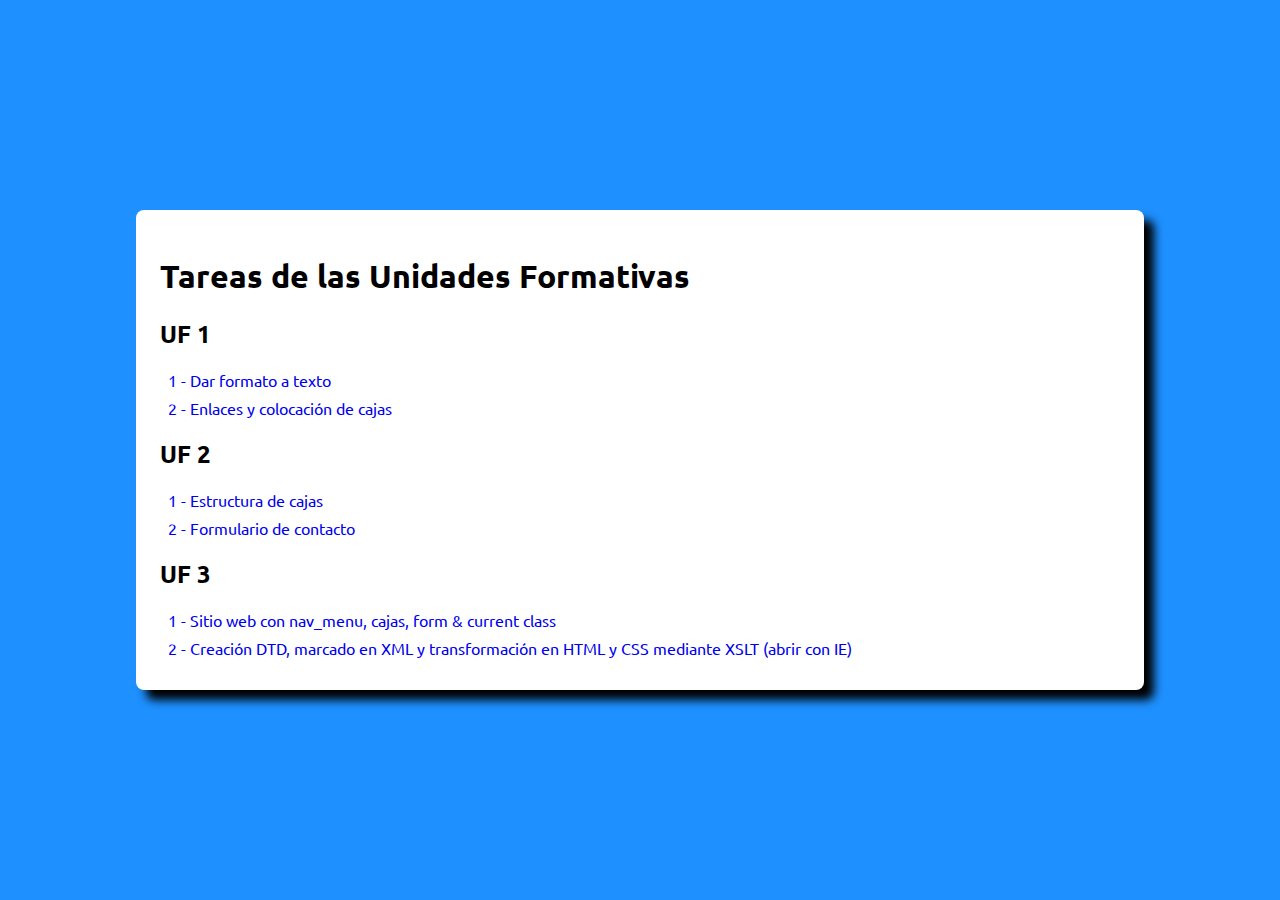
<file: index.html>
<!DOCTYPE html>
<html lang="en">
<head>
    <meta charset="UTF-8">
    <meta name="viewport" content="width=device-width, initial-scale=1.0">
    <title>Ejercicios asignatura Lenguajes de Marcado FP DAW</title>
    <meta name="author" content="Eduardo de la Cruz Palacios">
    <link href="https://fonts.googleapis.com/css2?family=Ubuntu&display=swap" rel="stylesheet">
    <style>
        body
        {
            box-sizing: border-box;
            padding: 0;
            margin: 0;
            display: flex;
            justify-content: center;
            align-items: center;
            min-height: 100vh;
            background-color: dodgerblue;
            font-family: 'Ubuntu', sans-serif;
        }

        div
        {
            background-color: white;
            border-radius: 8px;
            padding: 1.5rem;
            box-shadow: 10px 10px 10px black;
            width: 75%;
        }

        a{
            display: block;
            margin: 8px;
            text-decoration: none;
        }
    </style>
</head>
<body>

    <div>
        <h1>Tareas de las Unidades Formativas</h1>
        <h2>UF 1</h2>
        <a href="tarea-1-1-formato-texto.html" target="_blank">1 - Dar formato a texto</a>
        <a href="tarea-1-2-enlaces/tarea-1-2-enlaces.html" target="_blank">2 - Enlaces y colocación de cajas</a>
        
        <h2>UF 2</h2>
        <a href="tarea-2-1-estructura-cajas-daw-cruz-eduardo.html" target="_blank">1 - Estructura de cajas</a>
        <a href="tarea-2-2-formulario-contacto-daw-cruz-eduardo.html" target="_blank">2 - Formulario de contacto</a>
        
        <h2>UF 3</h2>
        <a href="tarea-3-1-sitio-reloj-daw-cruz-eduardo/index.html" target="_blank">1 - Sitio web con nav_menu, cajas, form & current class</a>
        <a href="tarea-3-2-formato-xml-daw-cruz-palacios/bookstore.xml" target="_blank">2 - Creación DTD, marcado en XML y transformación en HTML y CSS mediante XSLT (abrir con IE)</a>
    </div>
    
</body>
</html>
</file>
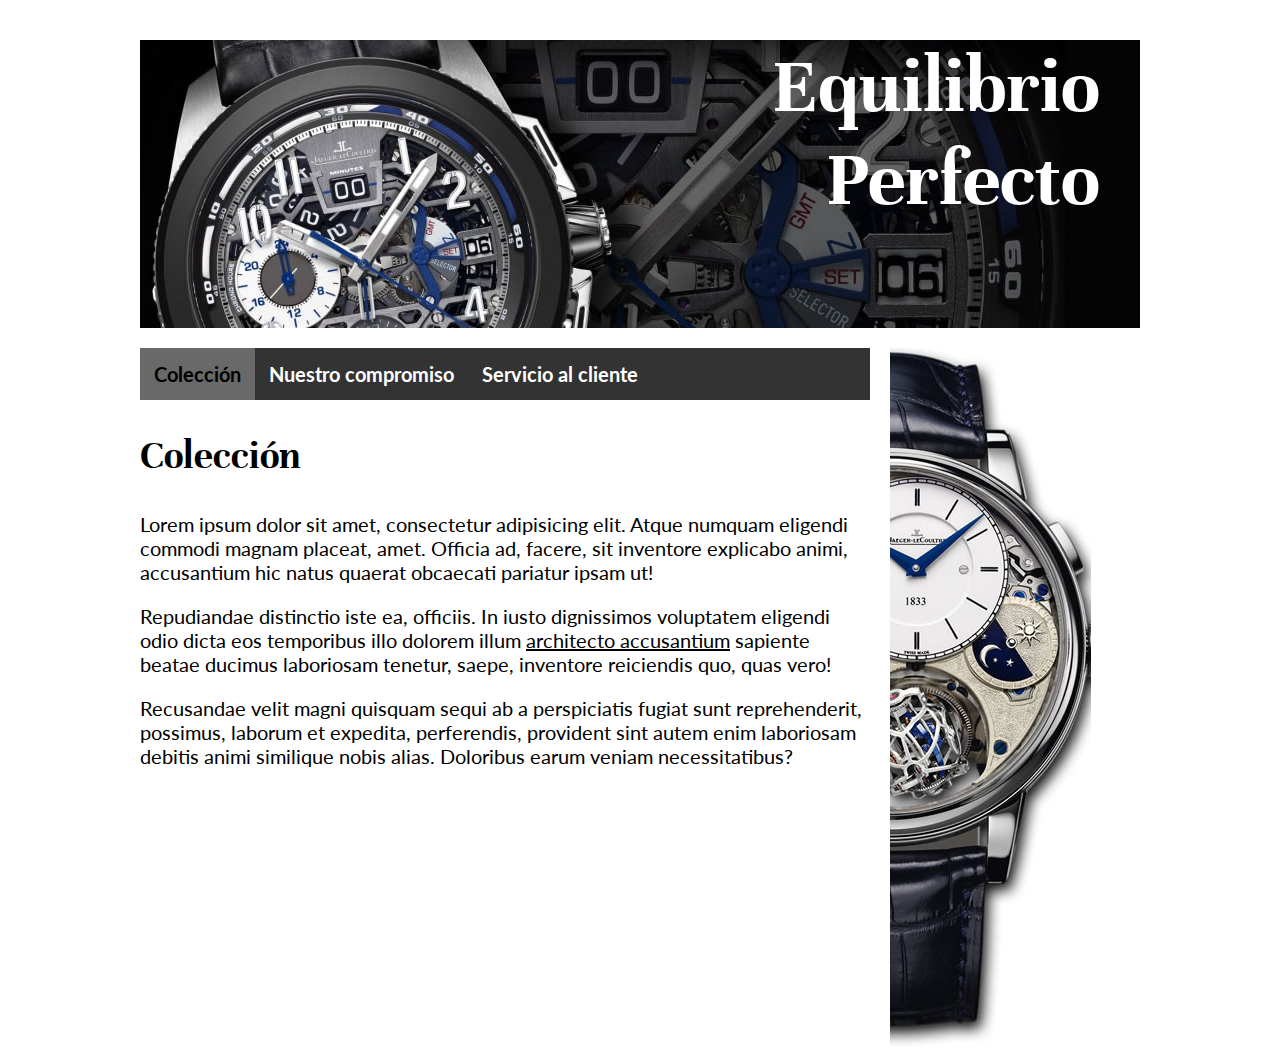
<file: tarea-3-1-sitio-reloj-daw-cruz-eduardo/index.html>
<!DOCTYPE html>
<html lang="en">
<head>
    <meta charset="UTF-8">
    <title>Colección</title>
    <meta name="viewport" content="width=device-width, initial-scale=1.0">
    <meta name="author" content="Eduardo de la Cruz Palacios, alumno de iFP, ciclo formativo DAW">
    <link href="https://fonts.googleapis.com/css?family=Lato&display=swap" rel="stylesheet">
    <link href="https://fonts.googleapis.com/css?family=Unna&display=swap" rel="stylesheet">
    <link rel="stylesheet" href="reloj.css">
</head>
<body>
  
   <header>
   <h1>Equilibrio<br/>Perfecto</h1>
   </header>
   
   <div class="navsec">
   
    <nav>
       <ul>
           <li><a href="" class="actual">Colección</a></li>
           <li><a href="compromiso.html">Nuestro compromiso</a></li>
           <li><a href="contacto.html">Servicio al cliente</a></li>
       </ul>
    </nav>
      
       <section>
       
        <h2>Colección</h2>
            <p>Lorem ipsum dolor sit amet, consectetur adipisicing elit. Atque numquam eligendi commodi magnam placeat, amet. Officia ad, facere, sit inventore explicabo animi, accusantium hic natus quaerat obcaecati pariatur ipsam ut!</p>
            <p>Repudiandae distinctio iste ea, officiis. In iusto dignissimos voluptatem eligendi odio dicta eos temporibus illo dolorem illum <a href="">architecto accusantium</a> sapiente beatae ducimus laboriosam tenetur, saepe, inventore reiciendis quo, quas vero!</p>
            <p>Recusandae velit magni quisquam sequi ab a perspiciatis fugiat sunt reprehenderit, possimus, laborum et expedita, perferendis, provident sint autem enim laboriosam debitis animi similique nobis alias. Doloribus earum veniam necessitatibus?</p>
       </section>

   </div>

    <aside class="a1"><img src="reloj2.jpg" alt="">
    </aside>
    
</body>
</html>
</file>
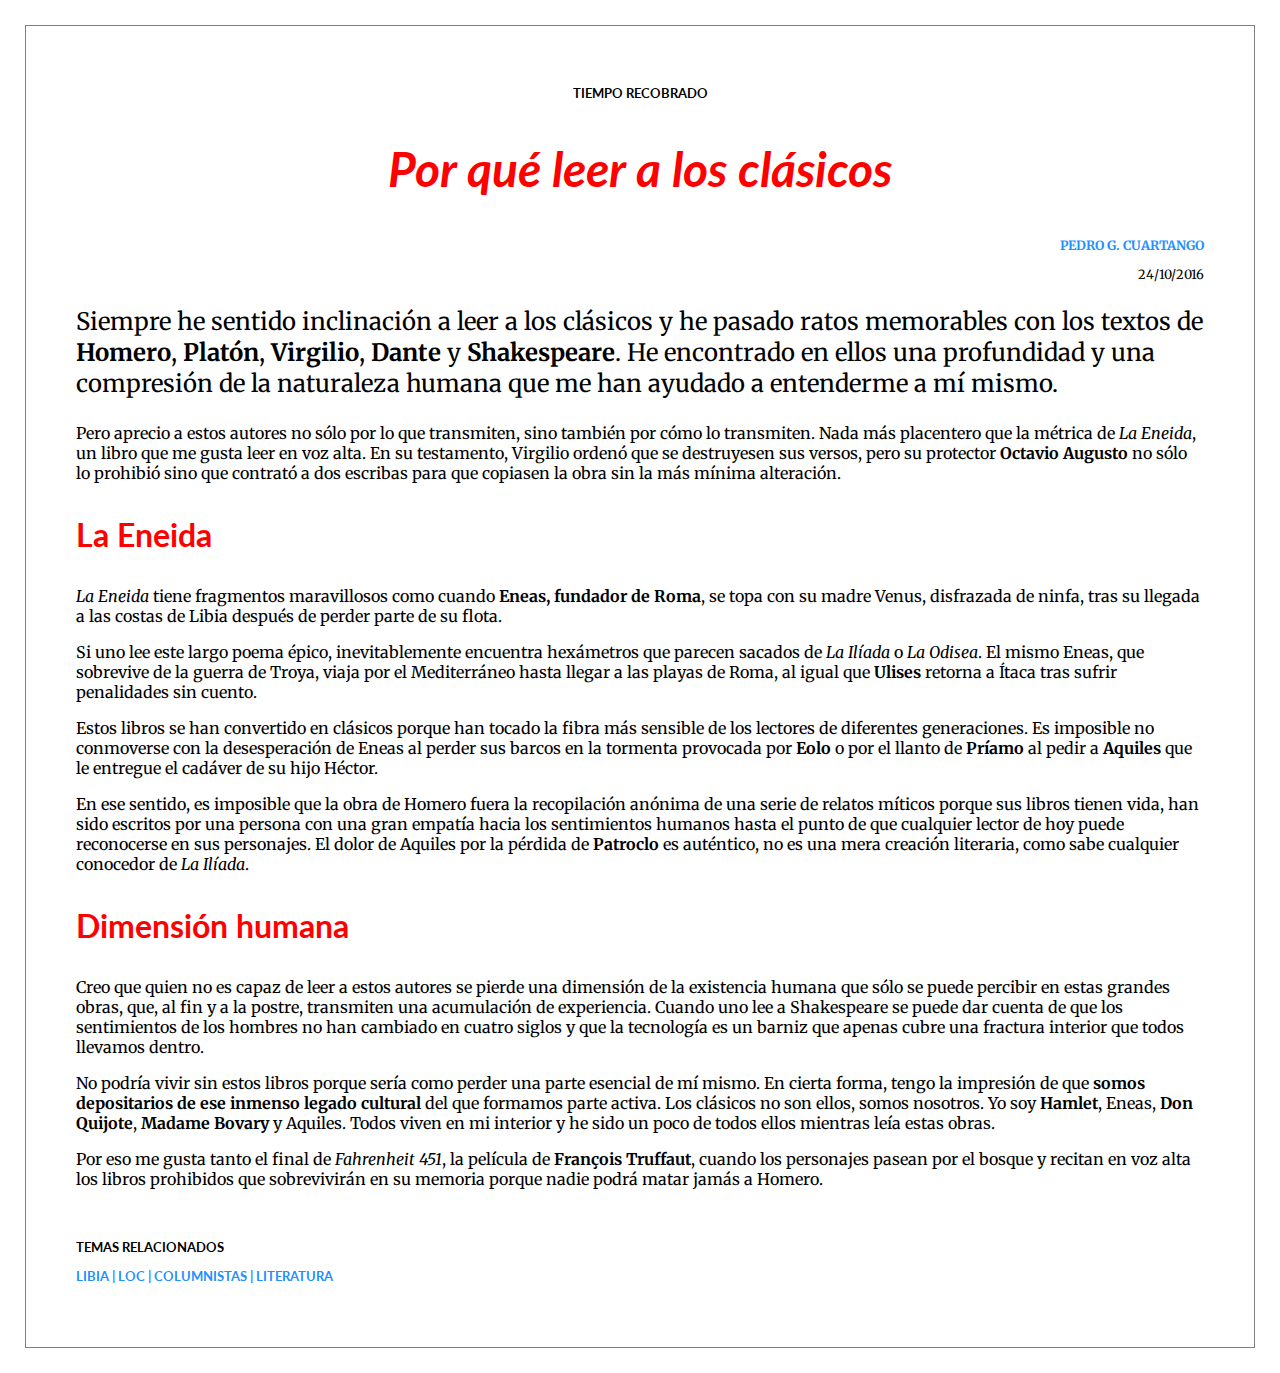
<file: tarea-1-1-formato-texto.html>
<!DOCTYPE html>
<html lang="en">
<head>
    <meta charset="UTF-8">
    <title>tarea-1-1-formato-texto</title>
    <meta name="viewport" content="width=device-width, initial-scale=1.0">
    <meta name="author" content="Eduardo de la Cruz Palacios, alumno de iFP, ciclo formativo DAW">
    <link href="https://fonts.googleapis.com/css?family=Lato&display=swap" rel="stylesheet">
    <link href="https://fonts.googleapis.com/css?family=Merriweather&display=swap" rel="stylesheet">
    <style>
        body {
            padding: 50px;
            border: 1px solid grey;
            margin: 25px;
        }
        h1 {
            text-transform: uppercase;
            font-size: 0.8rem;
            font-family: 'Lato', sans-serif;
        }
        
        h2 {
            font-size: 3rem;
            color: red;
            font-family: 'Lato', sans-serif;
            font-style: italic;
        }
        h3 {
            font-size: 2rem;
            color: red;
            font-family: 'Lato', sans-serif;
        }
        p {
            font-family: 'Merriweather', serif;
        }
        .centro {
            text-align: center;
        }
        p.derecha {
            text-align: right;
            text-transform: uppercase;
            font-size: 0.8rem;
        }
        .autor {
            text-align: right;
            text-transform: uppercase;
            color: dodgerblue;
            font-size: 0.8rem;
        }
        p.intro {
            font-size: 1.5rem;
        }
        p.contenido_relacionado {
            font-family: 'Lato', sans-serif;
            text-transform: uppercase;
            font-size: 0.8rem;
        }
        p.enlaces_contenido_relacionado {
            font-family: 'Lato',sans-serif;
            text-transform: uppercase;
            color: dodgerblue;
            font-size: 0.8rem;
        }
        footer {
            margin-top: 50px;
        }
    </style>
</head>

<body>
<header>
<h1 class="centro">Tiempo recobrado</h1>

<h2 class="centro">Por qué leer a los clásicos</h2>

<p class="autor"><strong>Pedro G. Cuartango</strong></p>

<p class="derecha">24/10/2016</p>

</header>

<article>

<p class="intro">Siempre he sentido inclinación a leer a los clásicos y he pasado ratos memorables con los textos de <strong>Homero</strong>, <strong>Platón</strong>, <strong>Virgilio</strong>, <strong>Dante</strong> y <strong>Shakespeare</strong>. He encontrado en ellos una profundidad y una compresión de la naturaleza humana que me han ayudado a entenderme a mí mismo.</p>

<p>Pero aprecio a estos autores no sólo por lo que transmiten, sino también por cómo lo transmiten. Nada más placentero que la métrica de <em>La Eneida</em>, un libro que me gusta leer en voz alta. En su testamento, Virgilio ordenó que se destruyesen sus versos, pero su protector <strong>Octavio Augusto</strong> no sólo lo prohibió sino que contrató a dos escribas para que copiasen la obra sin la más mínima alteración.</p>

<h3>La Eneida</h3>

<p><em>La Eneida</em> tiene fragmentos maravillosos como cuando <strong>Eneas, fundador de Roma</strong>, se topa con su madre Venus, disfrazada de ninfa, tras su llegada a las costas de Libia después de perder parte de su flota.</p>

<p>Si uno lee este largo poema épico, inevitablemente encuentra hexámetros que parecen sacados de <em>La Ilíada</em> o <em>La Odisea</em>. El mismo Eneas, que sobrevive de la guerra de Troya, viaja por el Mediterráneo hasta llegar a las playas de Roma, al igual que <strong>Ulises</strong> retorna a Ítaca tras sufrir penalidades sin cuento.</p>

<p>Estos libros se han convertido en clásicos porque han tocado la fibra más sensible de los lectores de diferentes generaciones. Es imposible no conmoverse con la desesperación de Eneas al perder sus barcos en la tormenta provocada por <strong>Eolo</strong> o por el llanto de <strong>Príamo</strong> al pedir a <strong>Aquiles</strong> que le entregue el cadáver de su hijo Héctor.</p>

<p>En ese sentido, es imposible que la obra de Homero fuera la recopilación anónima de una serie de relatos míticos porque sus libros tienen vida, han sido escritos por una persona con una gran empatía hacia los sentimientos humanos hasta el punto de que cualquier lector de hoy puede reconocerse en sus personajes. El dolor de Aquiles por la pérdida de <strong>Patroclo</strong> es auténtico, no es una mera creación literaria, como sabe cualquier conocedor de <em>La Ilíada</em>.</p>

<h3>Dimensión humana</h3>

<p>Creo que quien no es capaz de leer a estos autores se pierde una dimensión de la existencia humana que sólo se puede percibir en estas grandes obras, que, al fin y a la postre, transmiten una acumulación de experiencia. Cuando uno lee a Shakespeare se puede dar cuenta de que los sentimientos de los hombres no han cambiado en cuatro siglos y que la tecnología es un barniz que apenas cubre una fractura interior que todos llevamos dentro.</p>

<p>No podría vivir sin estos libros porque sería como perder una parte esencial de mí mismo. En cierta forma, tengo la impresión de que <strong>somos depositarios de ese inmenso legado cultural</strong> del que formamos parte activa. Los clásicos no son ellos, somos nosotros. Yo soy <strong>Hamlet</strong>, Eneas, <strong>Don Quijote</strong>, <strong>Madame Bovary</strong> y Aquiles. Todos viven en mi interior y he sido un poco de todos ellos mientras leía estas obras.</p>

<p>Por eso me gusta tanto el final de <em>Fahrenheit 451</em>, la película de <strong>François Truffaut</strong>, cuando los personajes pasean por el bosque y recitan en voz alta los libros prohibidos que sobrevivirán en su memoria porque nadie podrá matar jamás a Homero.</p>

</article>

<footer><p class="contenido_relacionado"><strong>Temas Relacionados</strong></p>

<p class="enlaces_contenido_relacionado"><strong>Libia | LOC | Columnistas | Literatura</strong></p>

</footer>

</body>
</html>
</file>
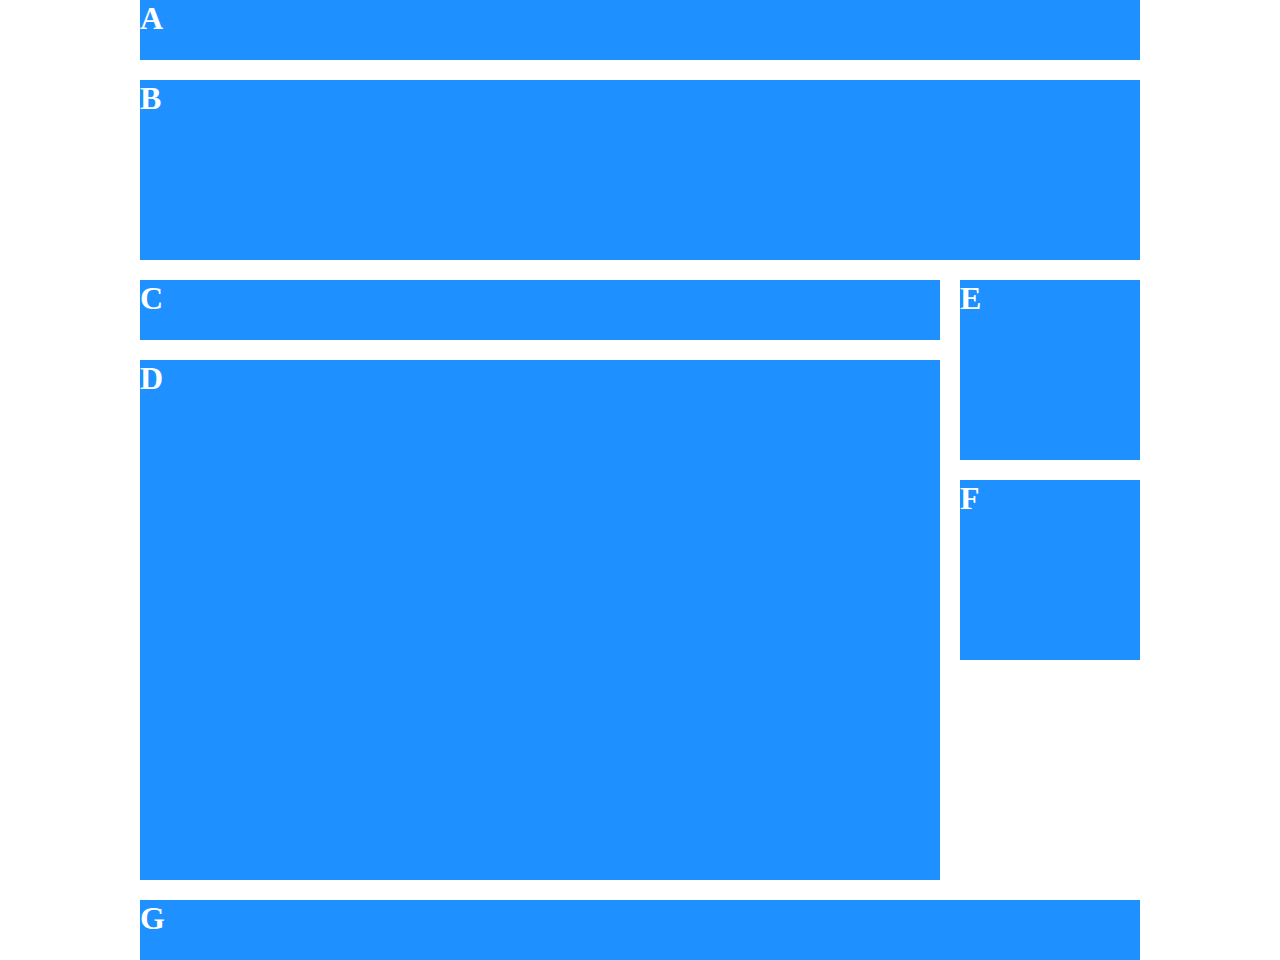
<file: tarea-2-1-estructura-cajas-daw-cruz-eduardo.html>
<!DOCTYPE html>
<html lang="en">
<head>
    <meta charset="UTF-8">
    <title>tarea-2-1-estructura-cajas</title>
    <meta name="viewport" content="width=device-width, initial-scale=1.0">
    <meta name="author" content="Eduardo de la Cruz Palacios, alumno de iFP, ciclo formativo DAW">
    <style>
        
        body {
            width: 1000px;
            margin: auto;
            color: white;
            font-weight: bold;
            font-size: 2em;
        }
        
        header.a {
            width: inherit;
            height: 60px;
            margin-bottom: 20px;
            background-color: dodgerblue;
        } 
        
        nav.b {
            width: inherit;
            height: 180px;
            margin-bottom: 20px;
            background-color: dodgerblue;
        }
        
        div.main-aside {
            width: inherit;
            margin-bottom: 20px;
            overflow: auto;
        }
        
        main {
            width: 800px;
            height: auto;
            margin-right: 20px;
            float: left;
        }
        
        section.c {
            width: inherit;
            height: 60px;
            margin-bottom: 20px;
            background-color: dodgerblue;
        }
        
        article.d {
            width: inherit;
            height: 520px;
            background-color: dodgerblue;
        }
        
        aside {
            width: 180px;
            float: left;
        }
        
        div.e {
            width: inherit;
            height: 180px;
            margin-bottom: 20px;
            background-color: dodgerblue;
        }
        
        div.f {
            width: inherit;
            height: 180px;
            background-color: dodgerblue;
        }
        
        footer.g {
            width: 1000px;
            height: 60px;
            background-color: dodgerblue;
            clear: both;
        }

    </style>
</head>
<body>
   <header class="a">A</header>
   
   <nav class="b">B</nav>
   
   <div class="main-aside">
   
       <main>
           <section class="c">C</section>
           <article class="d">D</article>
       </main>

        <aside>
            <div class="e">E</div>
            <div class="f">F</div>
        </aside>
    
    </div>
    
   <footer class="g">G</footer>
    
</body>
</html>
</file>
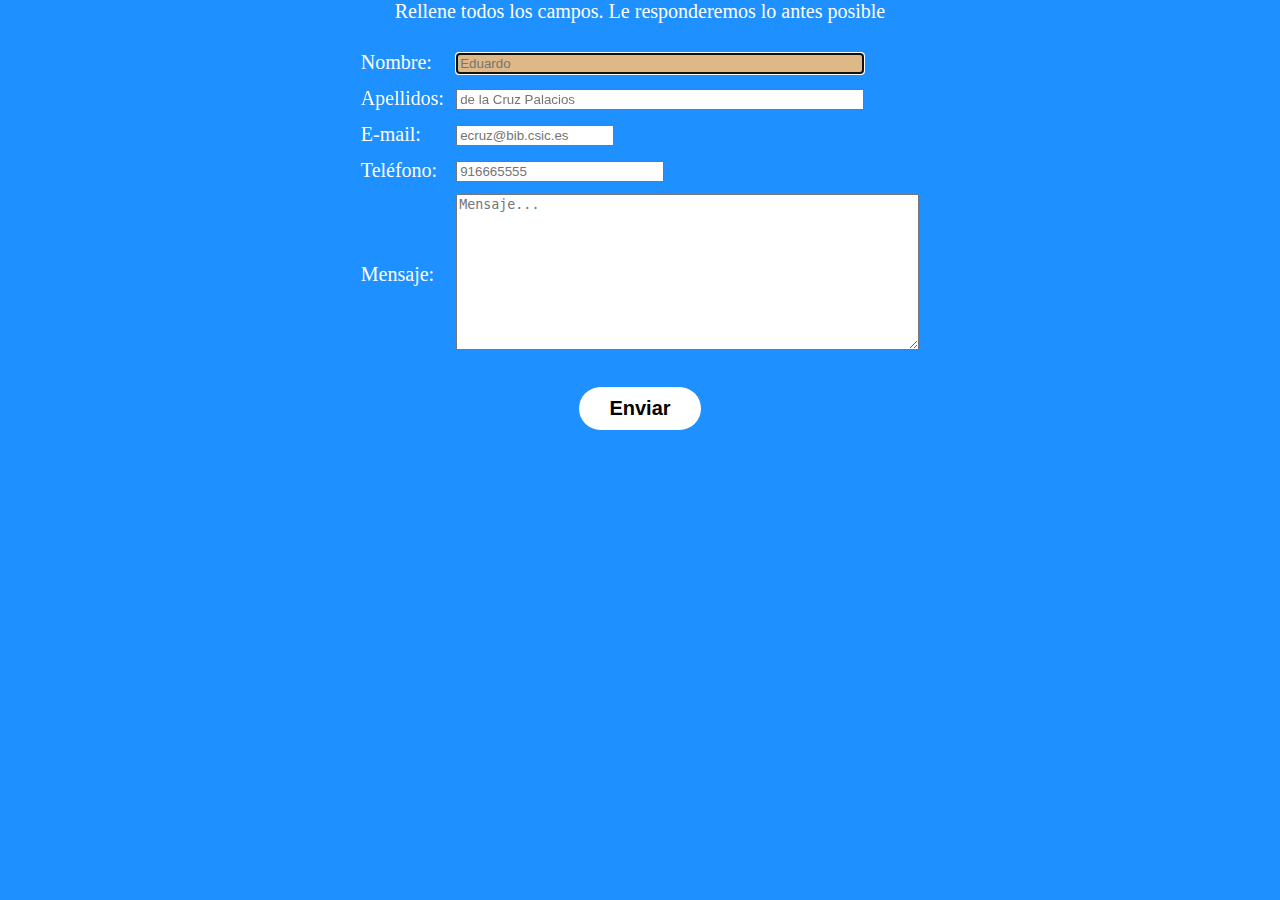
<file: tarea-2-2-formulario-contacto-daw-cruz-eduardo.html>
<!DOCTYPE html>
<html lang="en">
<head>
    <meta charset="UTF-8">
    <title>tarea-2-2-formulario-contacto</title>
    <meta name="viewport" content="width=device-width, initial-scale=1.0">
    <meta name="author" content="Eduardo de la Cruz Palacios, alumno de iFP, ciclo formativo DAW">
    <style>
        
        body {
            background-color: dodgerblue;
            color: white;
            font-size: 1.25em;
            margin: auto;
        }
        
        section {
            display: flex;
            justify-content: center;
        }
        
        caption {
            margin-bottom: 20px;
        }
        
        td {
            margin: 5px;
            padding: 5px;
        }

        input.grande {
            width: 400px;
        }
        
        input.mediano {
            width: 200px;
        }
        
        
        input.peque {
            width: 150px;
        }
        
        input[type="submit"] {
            background-color: white;
            padding: 10px 30px;
            color: black;
            font-family: sans-serif;
            font-size: 1em;
            font-weight: bold;
            border: none;
            border-radius: 30px;
        }
        
        input[type="submit"]:hover {
            background-color: burlywood;
        }
        
        input:focus {
            background-color: burlywood;
        }
        
        textarea:focus {
            background-color: burlywood;
        }
        
        p {
            text-align: center;
        }
        
    </style>
</head>
<body>
     
     <section>
          
        <form action="http://www.cursos-diseno.es/mi-mail.php" target="_blank" method="post">
          
          <table>
             <caption>Rellene todos los campos. Le responderemos lo antes posible</caption>
              <tr>
                  <td><label for="nombre">Nombre:</label></td>
                  <td><input type="text" name="nombre" id="nombre" required placeholder="Eduardo" autofocus autocomplete="on" class="grande"></td>
              </tr>
              
              <tr>
                  <td><label for="apellidos">Apellidos:</label></td>
                  <td><input type="text" name="apellidos" id="apellidos" required placeholder="de la Cruz Palacios" autocomplete="on" class="grande"></td>
              </tr>
              
              <tr>
                  <td><label for="email">E-mail:</label></td>
                  <td><input type="email" name="email" id="email" required placeholder="ecruz@bib.csic.es" autocomplete="on"  class="peque"></td>
              </tr>
              
              <tr>
                  <td><label for="telefono">Teléfono:</label></td>
                  <td><input type="tel" name="telefono" id="telefono" pattern="[0-9]{9}" required placeholder="916665555" autocomplete="on" maxlength="9"  class="mediano"></td>
              </tr>
              
              <tr>
                  <td><label for="mensaje">Mensaje:</label></td>
                  <td><textarea name="mensaje" id="mensaje" cols="55" rows="10" required placeholder="Mensaje..." autocomplete="on"></textarea></td>
              </tr>
                <tr>
                    <td colspan="2"><p><input type="submit" value="Enviar"><input type="hidden" name="destinatario" value="eduardocruzpalacios@gmail.com"></p>
               </td>
                </tr>
                           
          </table>
          
        </form>
          
          </section>
          
</body>
</html>
</file>
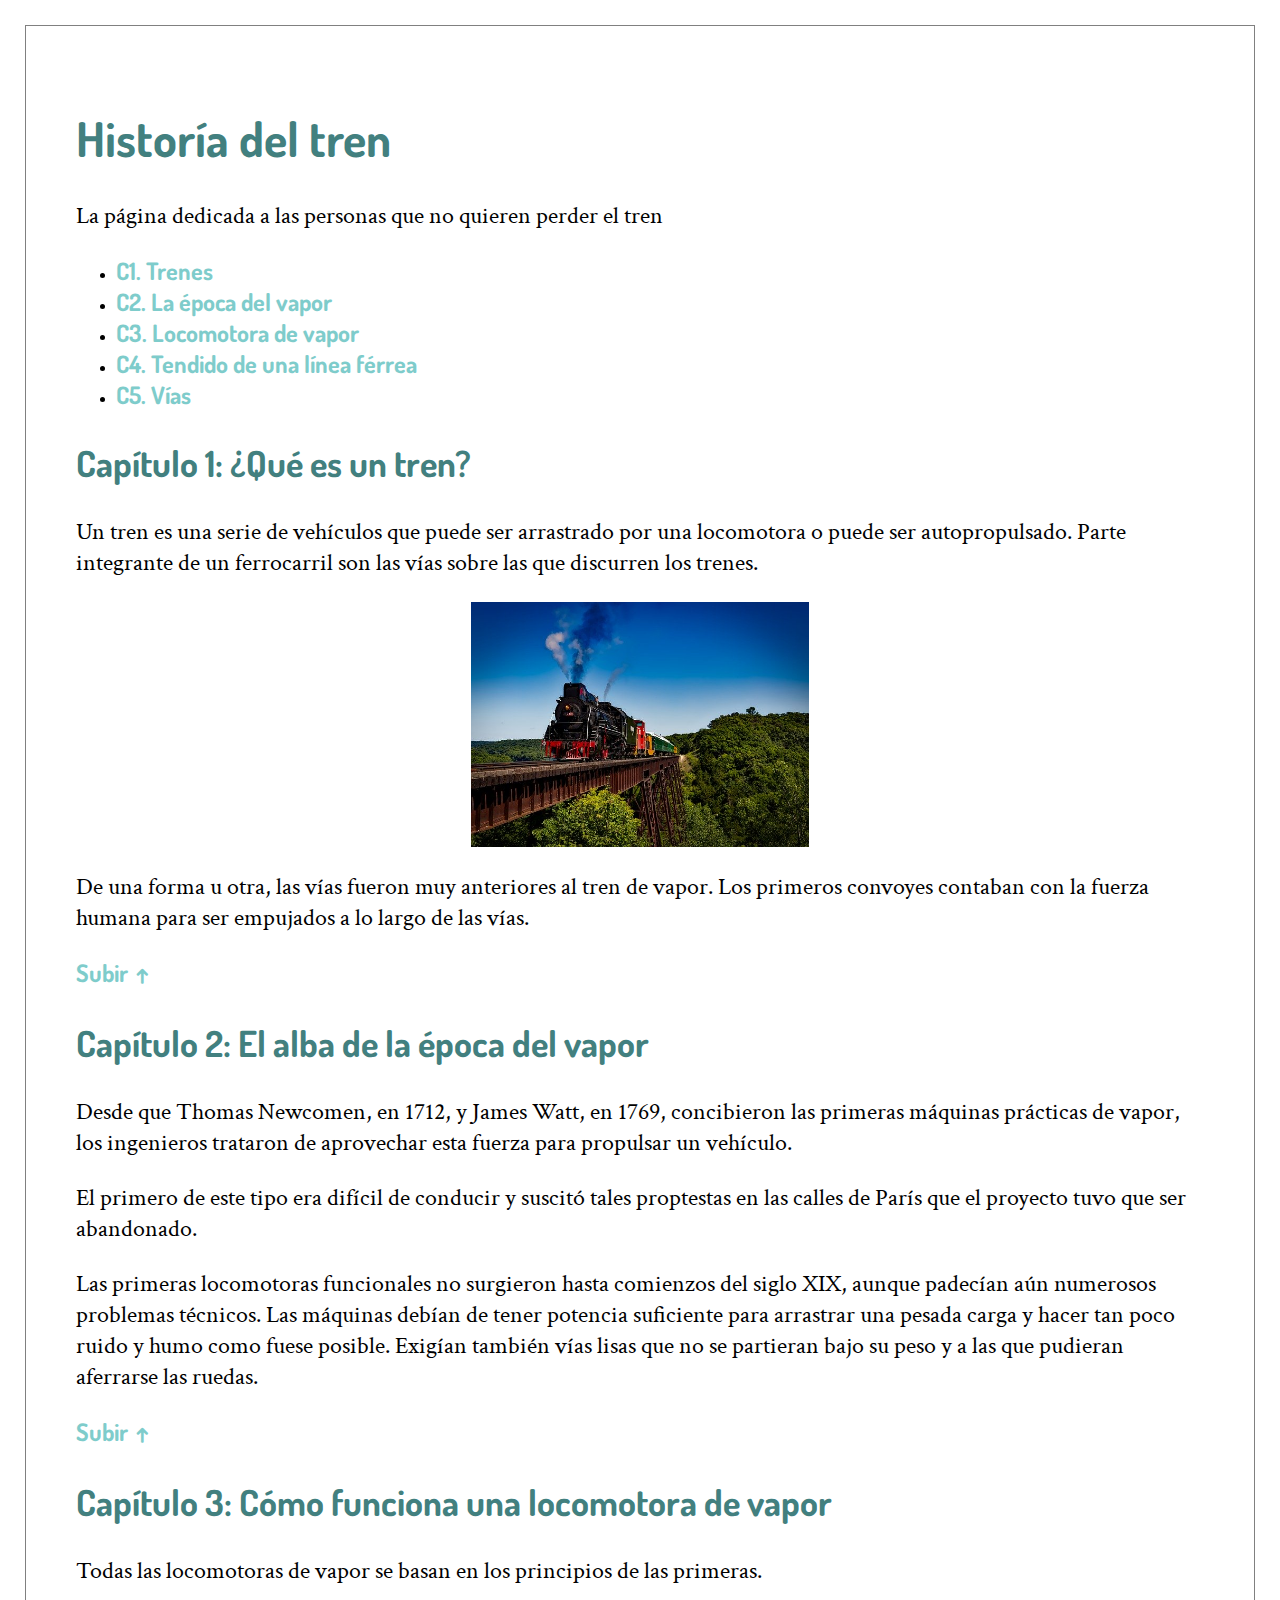
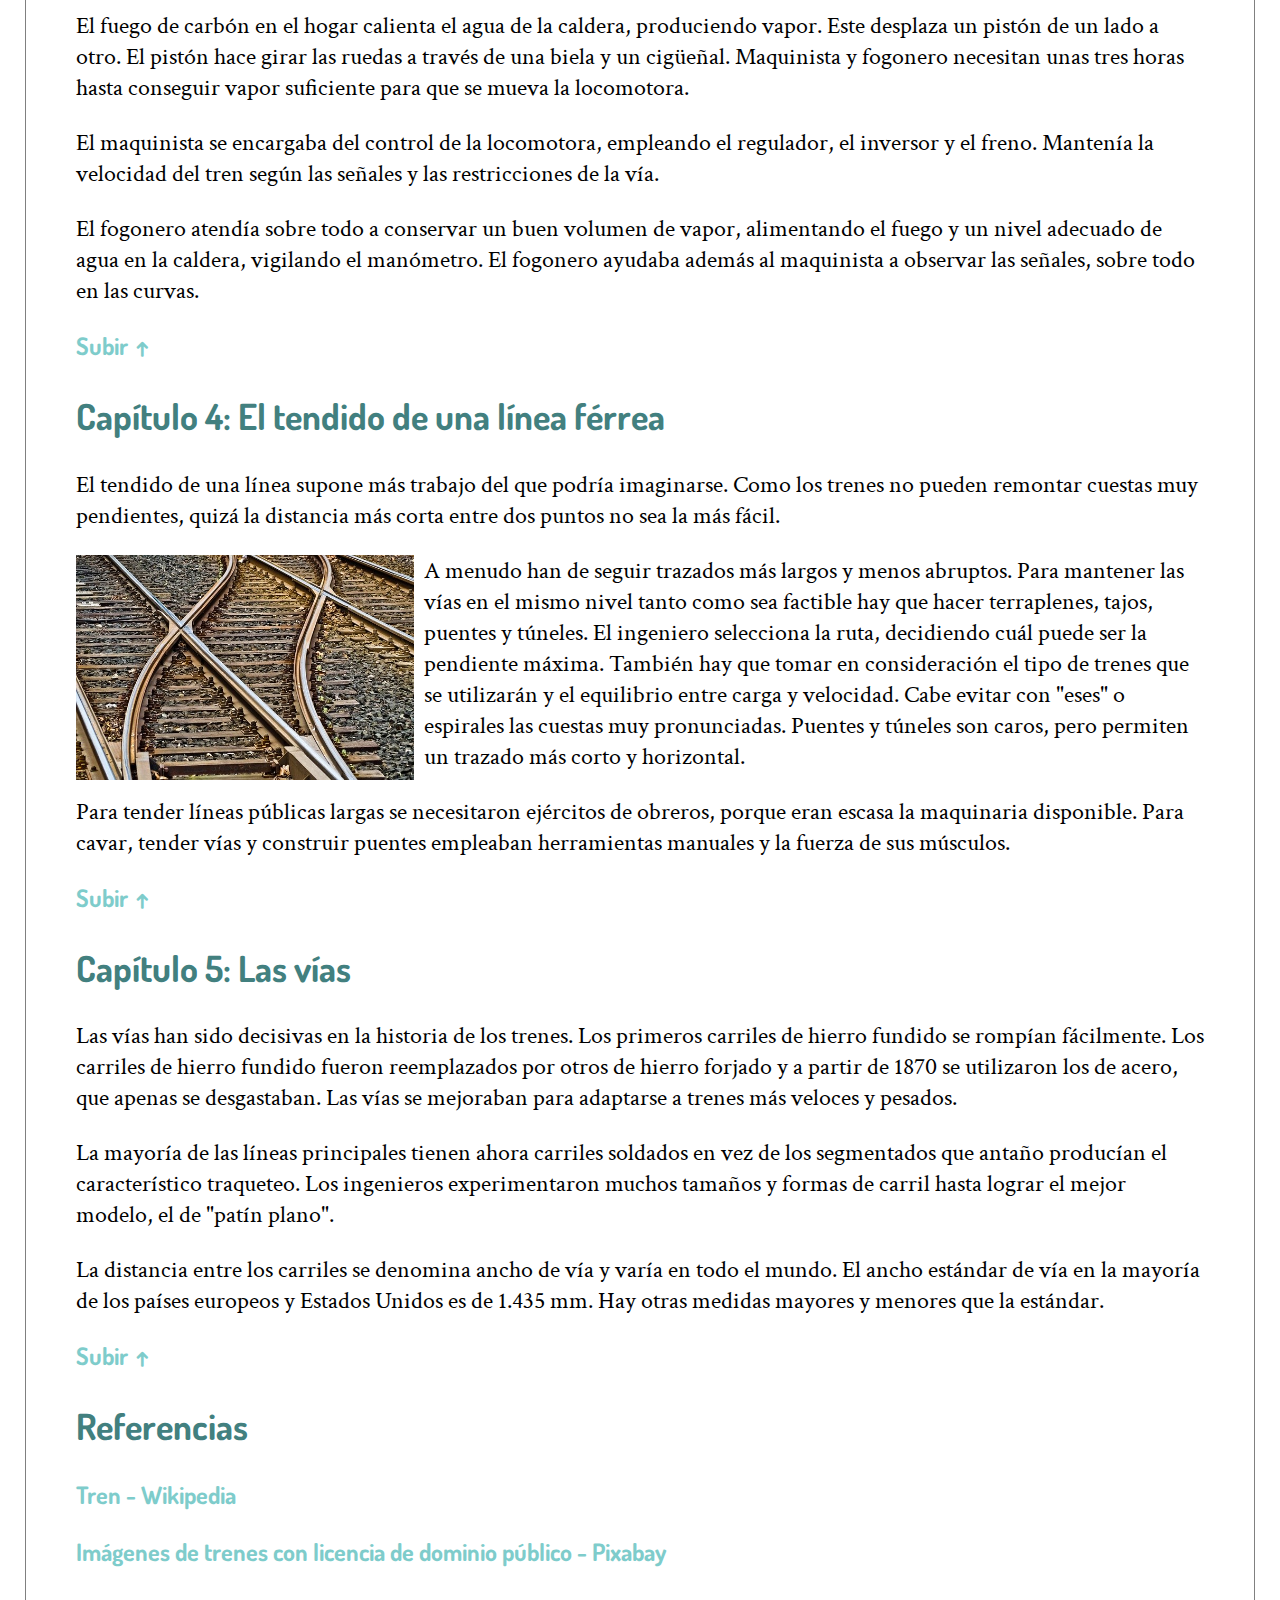
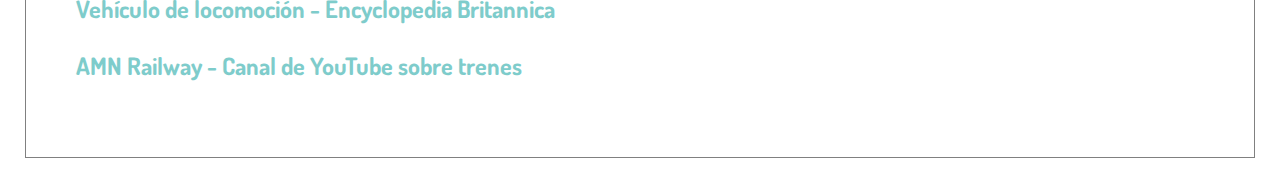
<file: tarea-1-2-enlaces/tarea-1-2-enlaces.html>
﻿<!DOCTYPE html>
<html lang="en">
<head>
    <meta charset="UTF-8">
    <title>tarea-1-2-enlaces</title>
    <meta name="viewport" content="width=device-width, initial-scale=1.0">
    <meta name="author" content="Eduardo de la Cruz Palacios, alumno de iFP, ciclo formativo DAW">
    <link href="https://fonts.googleapis.com/css?family=Dosis&display=swap" rel="stylesheet">
    <link href="https://fonts.googleapis.com/css?family=Crimson+Text&display=swap" rel="stylesheet">
    <style>
        img.centro {
            width: 30%;
            height: auto;
            display: block;
            margin-left: auto;
            margin-right: auto;
        }
        
        img.textorodeando {
            width: 30%;
            height: auto;
            float: left;
            margin-right: 10px;
        }
        
        h1 {
            font-family: 'Dosis', sans-serif;
            font-size: 3rem;
            color: #42807F;
        }
        h2 {
            font-family: 'Dosis', sans-serif;
            font-size: 2.25rem;
            color: #42807F;
        }
        p {
            font-family: 'Crimson Text', serif;
            font-size: 1.5rem;
        }
        a {
            font-family: 'Dosis', sans-serif;
            text-decoration: none;
            font-weight: bold;
            font-size: 1.5rem;
            color: #7ECCCB;
        }
        
        body {
            padding: 50px;
            border: 1px solid grey;
            margin: 25px;
        }
        
        a:hover {
            color: #DB3DB5;
        }
        
    </style>
</head>
<body>
  <!-- triada de colores: #42807F para etiquetas h1 y h2 ; #DB3DB5 para etiqueta a:hover; y #7ECCCB para etiqueta a -->
   <header><h1 id="inicio">Historía del tren</h1>
<p>La página dedicada a las personas que no quieren perder el tren</p>
   <nav>
       <ul>
           <li><a href="#c1">C1. Trenes</a></li>
           <li><a href="#c2">C2. La época del vapor</a></li>
           <li><a href="#c3">C3. Locomotora de vapor</a></li>
           <li><a href="#c4">C4. Tendido de una línea férrea</a></li>
           <li><a href="#c5">C5. Vías</a></li>
       </ul>
       
   </nav>
   </header>
    <section>
    <article>

<h2 id="c1">Capítulo 1: ¿Qué es un tren?</h2>
<p>Un tren es una serie de vehículos que puede ser arrastrado 
  por una locomotora o puede ser autopropulsado. Parte integrante de un ferrocarril 
  son las vías sobre las que discurren los trenes.</p>
  <img src="train.jpg" alt="Tren en marcha" class="centro">
<p> De una forma u otra, las vías 
  fueron muy anteriores al tren de vapor. Los primeros convoyes contaban con la 
  fuerza humana para ser empujados a lo largo de las vías. </p>
  <p><a href="#inicio">Subir ↑</a></p>
  </article>
  <article>
<h2 id="c2">Capítulo 2: El alba de la época del vapor</h2>
<p>Desde que Thomas Newcomen, en 1712, y James Watt, en 1769, 
  concibieron las primeras máquinas prácticas de vapor, los ingenieros trataron 
  de aprovechar esta fuerza para propulsar un vehículo. </p>
<p>El primero de este tipo 
  era difícil de conducir y suscitó tales proptestas en las calles de París que 
  el proyecto tuvo que ser abandonado. </p>
<p>Las primeras locomotoras funcionales no 
  surgieron hasta comienzos del siglo XIX, aunque padecían aún numerosos problemas 
  técnicos. Las máquinas debían de tener potencia suficiente para arrastrar una 
  pesada carga y hacer tan poco ruido y humo como fuese posible. Exigían también 
  vías lisas que no se partieran bajo su peso y a las que pudieran aferrarse las 
  ruedas. </p>
  <p><a href="#inicio">Subir ↑</a></p>
  </article>
  <article>
<h2 id="c3">Capítulo 3: Cómo funciona una locomotora de vapor</h2>
<p>Todas las locomotoras de vapor se basan en los principios de 
  las primeras. </p>
<p>El fuego de carbón en el hogar calienta el agua de la caldera, 
  produciendo vapor. Este desplaza un pistón de 
  un lado a otro. El pistón hace girar las ruedas a través de una biela y un cigüeñal. 
  Maquinista y fogonero necesitan unas tres horas hasta conseguir vapor suficiente 
  para que se mueva la locomotora.</p>
<p>El maquinista se encargaba del control de la locomotora, empleando el regulador, 
  el inversor y el freno. Mantenía la velocidad del tren según las señales y las 
  restricciones de la vía. </p>
<p>El fogonero atendía sobre todo a conservar un buen 
  volumen de vapor, alimentando el fuego y un nivel adecuado de agua en la caldera, 
  vigilando el manómetro. El fogonero 
  ayudaba además al maquinista a observar las señales, sobre todo en las curvas.</p>
  </article>
  <p><a href="#inicio">Subir ↑</a></p>
  <article>
<h2 id="c4">Capítulo 4: El tendido de una línea férrea</h2>
<p>El tendido de una línea supone más trabajo del que podría imaginarse. 
  Como los trenes no pueden remontar cuestas muy pendientes, quizá la distancia 
  más corta entre dos puntos no sea la más fácil. </p>
  <img src="rails.jpg" alt="Tendido de una línea férrea" class="textorodeando">
<p>A menudo han de seguir trazados 
  más largos y menos abruptos. Para mantener las vías en el mismo nivel tanto 
  como sea factible hay que hacer terraplenes, tajos, puentes y túneles. El ingeniero 
  selecciona la ruta, decidiendo cuál puede ser la pendiente máxima. También hay 
  que tomar en consideración el tipo de trenes que se utilizarán y el equilibrio 
  entre carga y velocidad. Cabe evitar con "eses" o espirales las cuestas muy 
  pronunciadas. Puentes y túneles son caros, pero permiten un trazado más corto 
  y horizontal.</p>
<p>Para tender líneas públicas largas se necesitaron ejércitos de obreros, porque 
  eran escasa la maquinaria disponible. Para cavar, tender vías y construir puentes 
  empleaban herramientas manuales y la fuerza de sus músculos. </p>
  </article>
  <p><a href="#inicio">Subir ↑</a></p>
  <article>
<h2 id="c5">Capítulo 5: Las vías</h2>
<p>Las vías han sido decisivas en la historia de los trenes. Los 
  primeros carriles de hierro fundido se rompían fácilmente. Los carriles de hierro 
  fundido fueron reemplazados por otros de hierro forjado y a partir de 1870 se 
  utilizaron los de acero, que apenas se desgastaban. Las vías se mejoraban para 
  adaptarse a trenes más veloces y pesados.</p>
<p> La mayoría de las líneas principales 
  tienen ahora carriles soldados en vez de los segmentados que antaño producían 
  el característico traqueteo. Los ingenieros experimentaron muchos tamaños y 
  formas de carril hasta lograr el mejor modelo, el de "patín plano". </p>
<p>La distancia 
  entre los carriles se denomina ancho de vía y varía en todo el mundo. El ancho 
  estándar de vía en la mayoría de los países europeos y Estados Unidos es de 
  1.435 mm. Hay otras medidas mayores y menores que la estándar.</p>
  </article>
  <p><a href="#inicio">Subir ↑</a></p>
  <article>
      <h2>Referencias</h2>
        <p><a href="https://es.wikipedia.org/wiki/Tren" target="_blank" title="Página de Wikipedia sobre trenes">Tren - Wikipedia</a></p>
        <p><a href="https://pixabay.com/images/search/train/" target="_blank" title="Imágenes de trenes con licencia de dominio público en el sitio web Pixabay">Imágenes de trenes con licencia de dominio público - Pixabay</a></p>
        <p><a href="https://www.britannica.com/technology/locomotive-vehicle" target="_blank" title="Página de Encyclopedia Britannica acerca de los vehículos de locomoción - ">Vehículo de locomoción - Encyclopedia Britannica</a></p>
        <p><a href="https://www.youtube.com/user/agustinmiranda20/videos" target="_blank" title="Canal de YouTube sobre trenes AMN Railway">AMN Railway - Canal de YouTube sobre trenes</a></p>
  </article>
  </section>
</body>
</html>
</file>
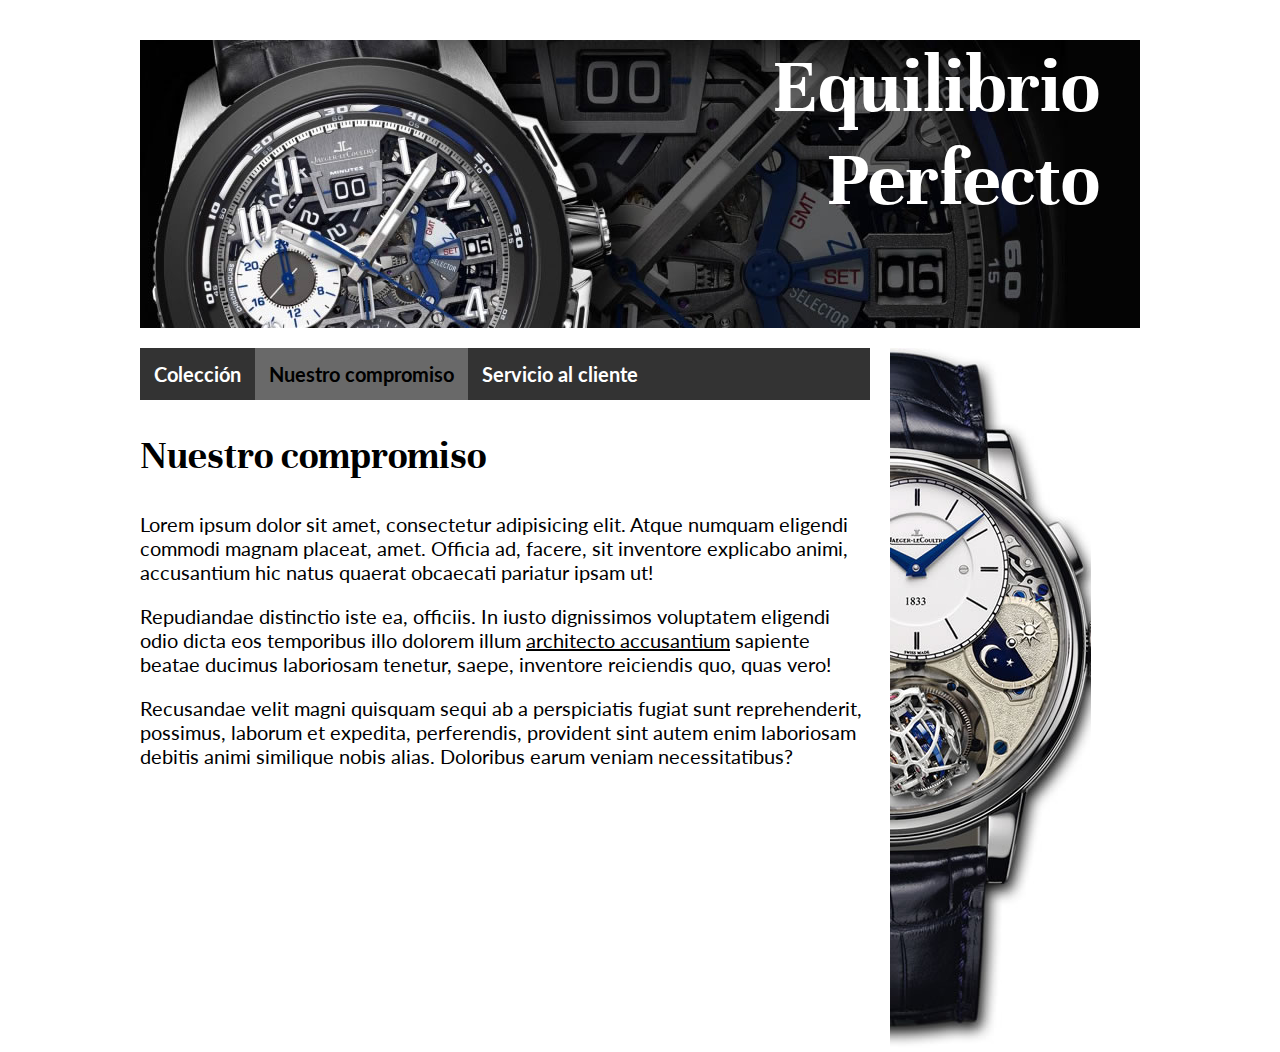
<file: tarea-3-1-sitio-reloj-daw-cruz-eduardo/compromiso.html>
<!DOCTYPE html>
<html lang="en">
<head>
    <meta charset="UTF-8">
    <title>Nuestro compromiso</title>
    <meta name="viewport" content="width=device-width, initial-scale=1.0">
    <meta name="author" content="Eduardo de la Cruz Palacios, alumno de iFP, ciclo formativo DAW">
    <link href="https://fonts.googleapis.com/css?family=Lato&display=swap" rel="stylesheet">
    <link href="https://fonts.googleapis.com/css?family=Unna&display=swap" rel="stylesheet">
    <link rel="stylesheet" href="reloj.css">
</head>
<body>
  
   <header>
   <h1>Equilibrio<br/>Perfecto</h1>
   </header>
   
   <div class="navsec">
   
    <nav>
       <ul>
           <li><a href="index.html">Colección</a></li>
           <li><a href="compromiso.html" class="actual">Nuestro compromiso</a></li>
           <li><a href="contacto.html">Servicio al cliente</a></li>
       </ul>
    </nav>
      
       <section>
       
        <h2>Nuestro compromiso</h2>
            <p>Lorem ipsum dolor sit amet, consectetur adipisicing elit. Atque numquam eligendi commodi magnam placeat, amet. Officia ad, facere, sit inventore explicabo animi, accusantium hic natus quaerat obcaecati pariatur ipsam ut!</p>
            <p>Repudiandae distinctio iste ea, officiis. In iusto dignissimos voluptatem eligendi odio dicta eos temporibus illo dolorem illum <a href="">architecto accusantium</a> sapiente beatae ducimus laboriosam tenetur, saepe, inventore reiciendis quo, quas vero!</p>
            <p>Recusandae velit magni quisquam sequi ab a perspiciatis fugiat sunt reprehenderit, possimus, laborum et expedita, perferendis, provident sint autem enim laboriosam debitis animi similique nobis alias. Doloribus earum veniam necessitatibus?</p>
       </section>

   </div>

    <aside class="a1"><img src="reloj2.jpg" alt="">
    </aside>
    
</body>
</html>
</file>
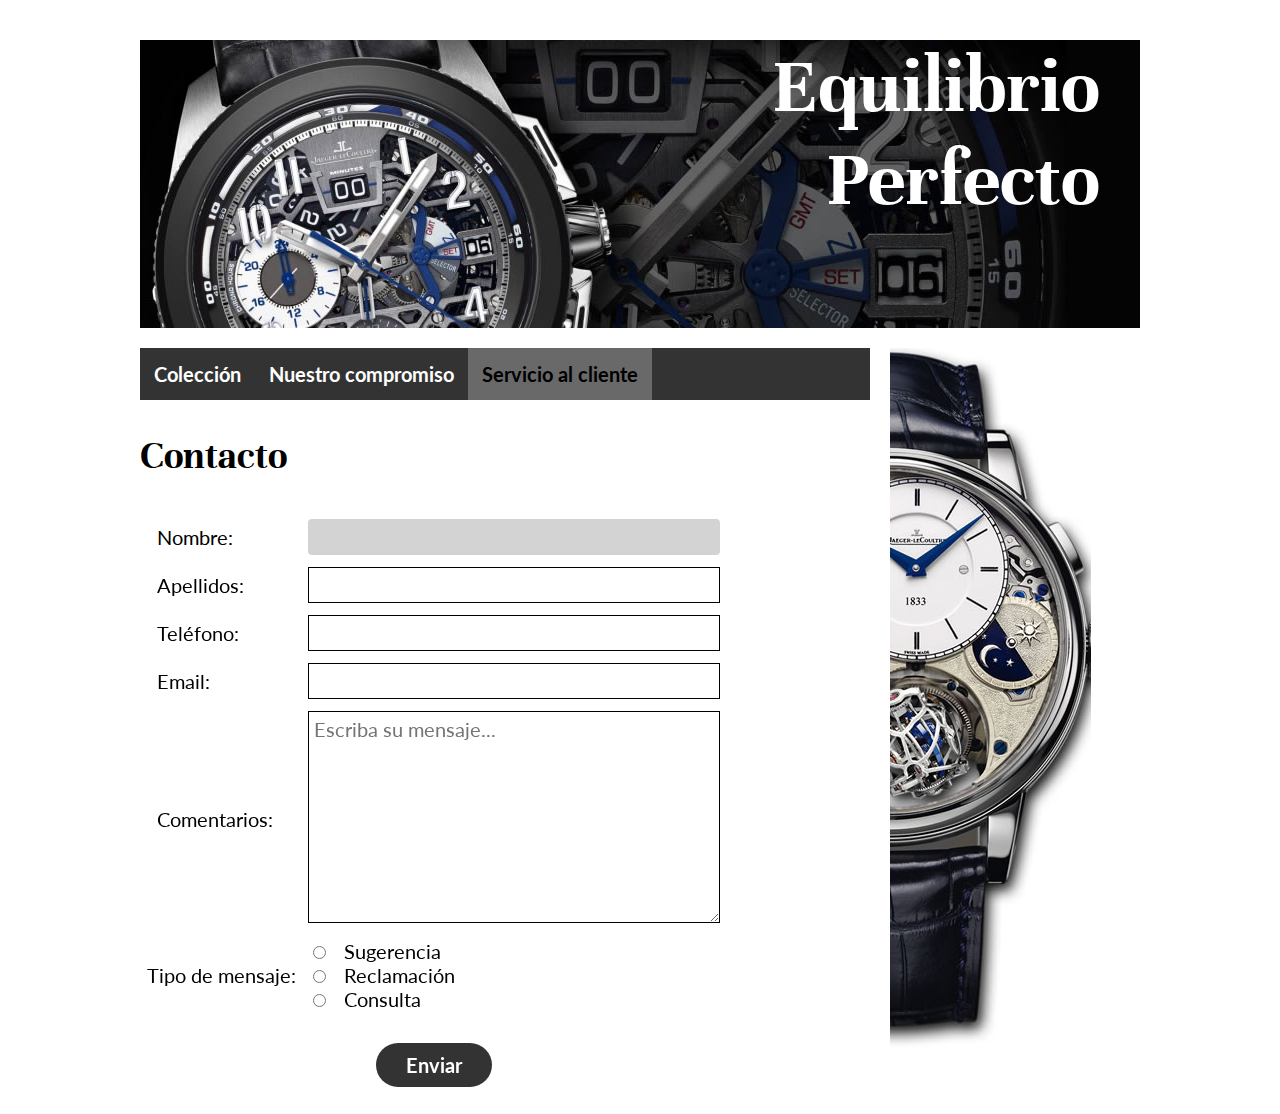
<file: tarea-3-1-sitio-reloj-daw-cruz-eduardo/contacto.html>
<!DOCTYPE html>
<html lang="en">
<head>
    <meta charset="UTF-8">
    <title>Contacto - Servicio al cliente</title>
    <meta name="viewport" content="width=device-width, initial-scale=1.0">
    <meta name="author" content="Eduardo de la Cruz Palacios, alumno de iFP, ciclo formativo DAW">
    <link href="https://fonts.googleapis.com/css?family=Lato&display=swap" rel="stylesheet">
    <link href="https://fonts.googleapis.com/css?family=Unna&display=swap" rel="stylesheet">
    <link rel="stylesheet" href="reloj.css">
</head>
<body>
  
   <header>
   <h1>Equilibrio<br/>Perfecto</h1>
   </header>
   
   <div class="navsec">
   
    <nav>
       <ul>
           <li><a href="index.html">Colección</a></li>
           <li><a href="compromiso.html">Nuestro compromiso</a></li>
           <li><a href="contacto.html" class="actual">Servicio al cliente</a></li>
       </ul>
    </nav>
      
       <section>
       
        <h2>Contacto</h2>
           
        <form action="http://www.cursos-diseno.es/mi-mail.php" target="_blank" method="post">
          
          <table>
              <tr>
                  <td><label for="nombre">Nombre:</label></td>
                  <td><input type="text" name="nombre" id="nombre" required autofocus autocomplete="on"></td>
              </tr>
              
              <tr>
                  <td><label for="apellidos">Apellidos:</label></td>
                  <td><input type="text" name="apellidos" id="apellidos" required autocomplete="on"></td>
              </tr>
              
              <tr>
                  <td><label for="telefono">Teléfono:</label></td>
                  <td><input type="tel" name="telefono" id="telefono" pattern="[0-9]{9}" required autocomplete="on" maxlength="9"></td>
              </tr>
              
              <tr>
                  <td><label for="email">Email:</label></td>
                  <td><input type="email" name="email" id="email" required autocomplete="on"></td>
              </tr>
              
              <tr>
                  <td><label for="comentarios">Comentarios:</label></td>
                  <td><textarea name="comentarios" id="comentarios" cols="" rows="" placeholder="Escriba su mensaje..."></textarea></td>
              </tr>
               
              <tr>
                  <td>Tipo de mensaje:</td>
                  <td><input type="radio" id="sugerencia" name="tipo_mensaje" value="sugerencia">
                      <label for="sugerencia">Sugerencia</label><br>
                      <input type="radio" id="reclamacion" name="tipo_mensaje" value="reclamacion">
                      <label for="reclamacion">Reclamación</label><br>
                      <input type="radio" id="consulta" name="tipo_mensaje" value="consulta">
                      <label for="consulta">Consulta</label></td>
              </tr>
               
                <tr>
                    <td colspan="2"><p><input type="submit" value="Enviar"><input type="hidden" name="destinatario" value="eduardocruzpalacios@gmail.com"></p>
               </td>
                </tr>
                           
          </table>
          
        </form>
            
            
       </section>

   </div>

    <aside class="a1"><img src="reloj2.jpg" alt="">
    </aside>
    
</body>
</html>
</file>
<file: tarea-3-1-sitio-reloj-daw-cruz-eduardo/reloj.css>
body {
    width: 1000px;
    margin: auto;
}

header {
    background-image: url("reloj1.jpg");
    background-repeat: no-repeat;
    height: 288px;
    margin-bottom: 20px;
}

div.navsec {
    float: left;
    width: 730px;
    margin-right: 20px;
}

aside.a1 {
    float: left;
    width: auto;
}

nav ul {
    list-style-type: none;
    margin: 0;
    padding: 0;
    overflow: hidden;
    background-color: #333333;
}

nav li {
    float: left;
}

nav a {
    display: block;
    color: white;
    text-align: center;
    padding: 14px 14px;
    text-decoration: none;
    font-family: 'Lato', sans-serif;
    font-size: 20px;
    font-weight: bold;
}

nav a:hover {
    color: red;
}

nav a.actual {
    color: black;
    background-color: dimgrey;
}

h1 {
    font-family: 'Unna', serif;
    font-size: 80px;
    color: white;
    text-align: right;
    margin: 40px;
}

h2 {
    font-family: 'Unna', serif;
    font-size: 40px;
}

p {
    font-family: 'Lato', sans-serif;
    font-size: 20px;
}

p a:link {
    color: black;
}

p a:visited {
    color: black;
}

p a:hover {
    color: red;
}

p a:active {
    color: red;
}

td, label {
    font-family: 'Lato', sans-serif;
    font-size: 20px;
    margin: 5px;
    padding: 5px;
}

tr {
    margin: 5px;
}

input[type="text"] {
    width: 400px;
    border: 1px solid black;
    font-family: 'Lato', sans-serif;
    font-size: 20px;
    padding: 5px;
}

input[type="text"]:focus {
    background-color: #D3D3D3;
    outline-color: #D3D3D3;
}

input[type="tel"] {
    width: 400px;
    border: 1px solid black;
    font-family: 'Lato', sans-serif;
    font-size: 20px;
    padding: 5px;
}

input[type="tel"]:focus {
    background-color: #D3D3D3;
    outline-color: #D3D3D3;
}

input[type="email"] {
    width: 400px;
    border: 1px solid black;
    font-family: 'Lato', sans-serif;
    font-size: 20px;
    padding: 5px;
}

input[type="email"]:focus {
    background-color: #D3D3D3;
    outline-color: #D3D3D3;
}

textarea {
    width: 400px;
    height: 200px;
    border: 1px solid black;
    font-family: 'Lato', sans-serif;
    font-size: 20px;
    padding: 5px;
    resize: vertical;
}

textarea:focus {
    background-color: #D3D3D3;
    outline-color: #D3D3D3;
}

input[type="submit"] {
    background-color: #333333;
    padding: 10px 30px;
    color: white;
    font-family: 'Lato', sans-serif;
    font-size: 20px;
    font-weight: bold;
    border: none;
    border-radius: 30px;
}

input[type="submit"]:hover {
    background-color: steelblue;
}

table p {
    text-align: center;
}
</file>
